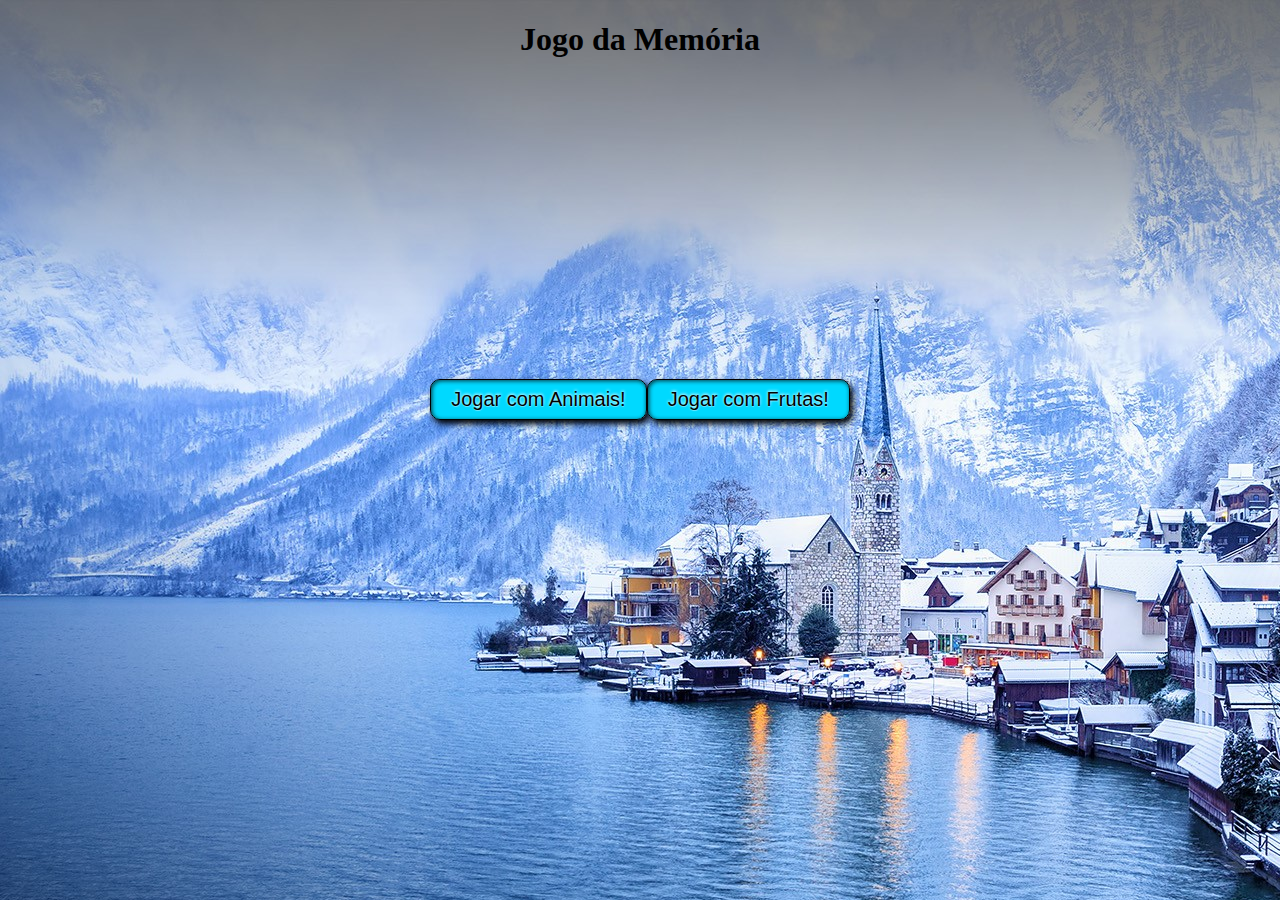
<file: index.html>
<!DOCTYPE html>
<html>
<head>
  <title>Jogo da Memoria!</title>
    <link rel="stylesheet" href="index.css">
</head>
<body>
<h1><center>Jogo da Memória</center></h1>
<div class=container>
  

	<a href="Animais.html">

	<button type="button" name="" value="" href="Frutas.html" 	class="css3button">Jogar 	com Animais!</button>

	</a>





	<a href="Frutas.html">

	<button type="button" name="" value="" href="Frutas.html" 	class="css3button">Jogar 	com Frutas!</button>

	</a>

</div>

</body>
</html>
</file>
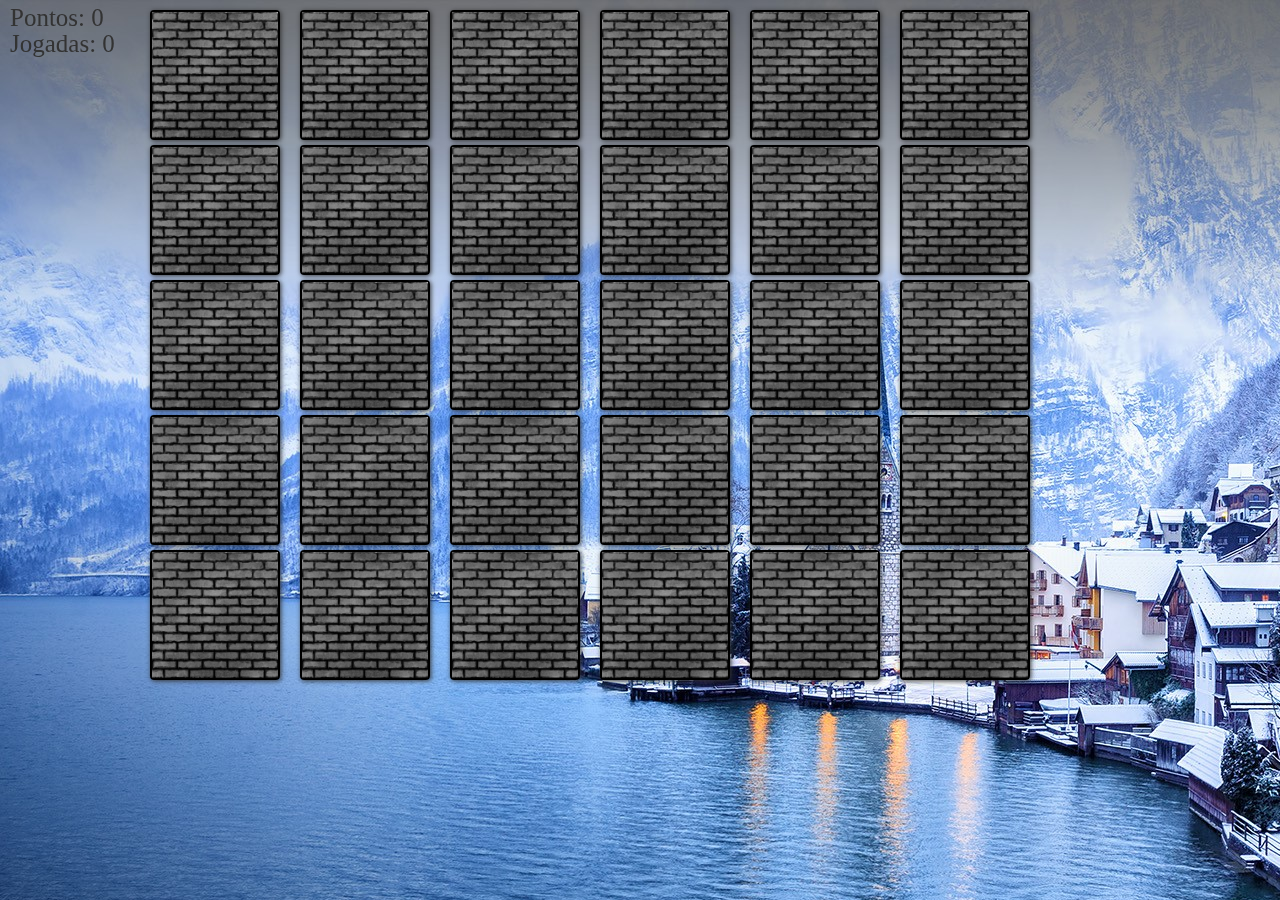
<file: Animais.html>
<!DOCTYPE html>
<html>
<head>
    <meta charset="UTF-8">
    <title>Jogo da Memoria!</title>
    <link rel="stylesheet" href="bootstrap.css">
    <link rel="stylesheet" href="bootstrap-theme.css">
    <link rel="stylesheet" href="turnCard.css">
    <link rel="stylesheet" href="index.css">
</head>

<body>




    <span class="pontos">Pontos: 0</span>
    <span class="jogadas">Jogadas: 0</span>


    <section class="tabuleiro_container">
        <ul>

        </ul>



    </section>




    <script src="jquery.min.js"></script>
    <script src="PosicaoNoTabuleiro.js"></script>
    <script src="Carta.js"></script>    
    <script src="Baralho.js"></script>
    <script src="Regras.js"></script>
    <script src="Tabuleiro2.js"></script>
    <script src="app.js"></script>

    <!-- <script src="system.js"></script>
    <script>
        System.defaultJSExtensions = true;
        System.import('app.js').catch(err => console.error(err));
    </script> -->
</body>
</html>
</file>
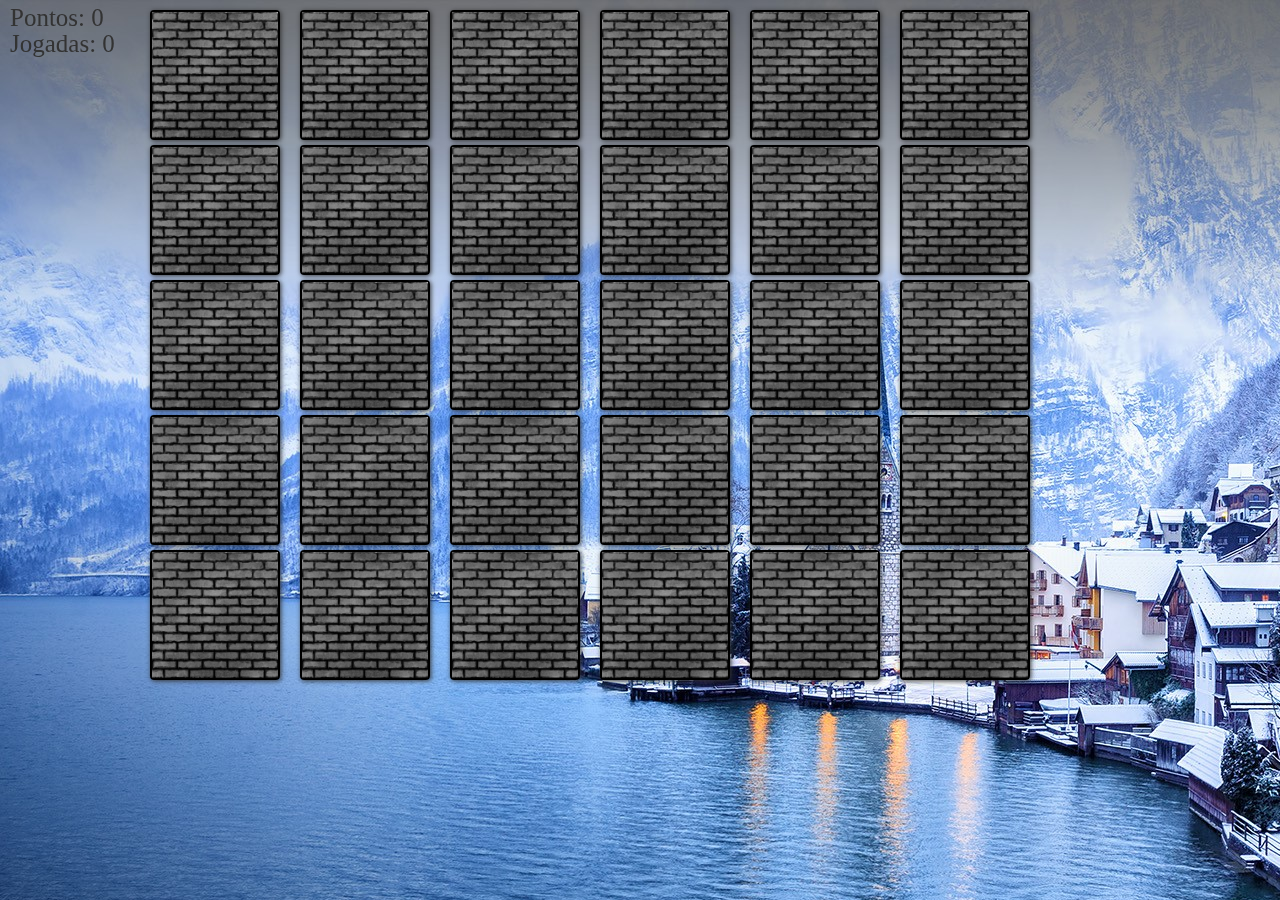
<file: Frutas.html>
<!DOCTYPE html>
<html>
<head>
    <meta charset="UTF-8">
    <title>Jogo da Memoria!</title>
    <link rel="stylesheet" href="bootstrap.css">
    <link rel="stylesheet" href="bootstrap-theme.css">
    <link rel="stylesheet" href="turnCard.css">
    <link rel="stylesheet" href="index.css">
</head>

<body>




    <span class="pontos">Pontos: 0</span>
    <span class="jogadas">Jogadas: 0</span>


    <section class="tabuleiro_container">
        <ul>

        </ul>



    </section>




    <script src="jquery.min.js"></script>
    <script src="PosicaoNoTabuleiro.js"></script>
    <script src="Carta.js"></script>    
    <script src="Baralho.js"></script>
    <script src="Regras.js"></script>
    <script src="Tabuleiro.js"></script>
    <script src="app.js"></script>

    <!-- <script src="system.js"></script>
    <script>
        System.defaultJSExtensions = true;
        System.import('app.js').catch(err => console.error(err));
    </script> -->
</body>
</html>
</file>
<file: index.css>
body{
    background-image: url(fundo2.jpg);
}
div{
    width: 100%;
    margin: 0;
    padding: 0;
}
.pontos{
    position: fixed;
    top: 0;
    left: 10px;
    font-size: 25px;
    font-family: cursive;
}
.jogadas{
    position: fixed;
    top: 26px;
    left: 10px;
    font-size: 25px;
    font-family: cursive;
}
.tabuleiro_container{
    width: 1000px;
    margin: 0 auto;
}
.tabuleiro_container ul{
    width: 100%;
    padding: 0;
    list-style: none;
}
.tabuleiro_container ul li{
    width: 15%;
    display: -webkit-inline-box;
}
.tabuleiro_container ul li div.Carta{
    width: 100%;
    padding: 10px;
    height: 130px;
    
}
.tabuleiro_container ul li div.Carta .front{
    border: 2px solid black;
    width: 100%;
    height: 130px;
    border-radius: 4px;
    box-shadow: 1px 1px 5px;
}
.tabuleiro_container ul li div.Carta .back{
    border: 2px solid black;
    width: 100%;
    height: 130px;
    border-radius: 4px;
    box-shadow: 1px 1px 5px;
    text-align: center;
    font-size: 76px;
    font-family: fantasy;
    background: white;
}
img{
    width: 100%;
    cursor: pointer;
}

button.css3button {
	font-family: Arial, Helvetica, sans-serif;
	font-size: 20px;
	color: #000000;
	padding: 8px 20px;
	background: -webkit-gradient(
		linear, left top, left bottom,
		from(#00d9ff),
		to(#00d9ff));
	background: linear-gradient(
		top,
		#00d9ff 0%,
		#00d9ff);
	border-radius: 10px;
	border: 1px solid #000000;
	box-shadow:
		3px 4px 6px rgba(0,0,0,1),
		inset 1px 1px 4px rgba(13,13,12,0.8);
	text-shadow:
		0px -1px 3px rgba(255,255,255,1),
		0px 1px 0px rgba(255,255,255,0.3);

	
}

div.container {
height: 40em;
 display: flex;
  align-items: center;
  justify-content: center
}
</file>
<file: turnCard.css>
/* entire container, keeps perspective */
.flip-container {
	perspective: 1000px;
}
	/* flip the pane when hovered */
	/* .flip-container:hover .flipper, .flip-container.hover .flipper {
		transform: rotateY(180deg);
	} */

.flip-container, .front, .back {
	width: 320px;
	height: 480px;
}

/* flip speed goes here */
.flipper {
	transition: 0.6s;
	transform-style: preserve-3d;

	position: relative;
}

/* hide back of pane during swap */
.front, .back {
	backface-visibility: hidden;

	position: absolute;
	top: 0;
	left: 0;
}

/* front pane, placed above back */
.front {
	z-index: 2;
	/* for firefox 31 */
	transform: rotateY(0deg);
}

/* back, initially hidden pane */
.back {
	transform: rotateY(180deg);
}

.flip-container.flip .flipper {
	transform: rotateY(180deg);
}
</file>
